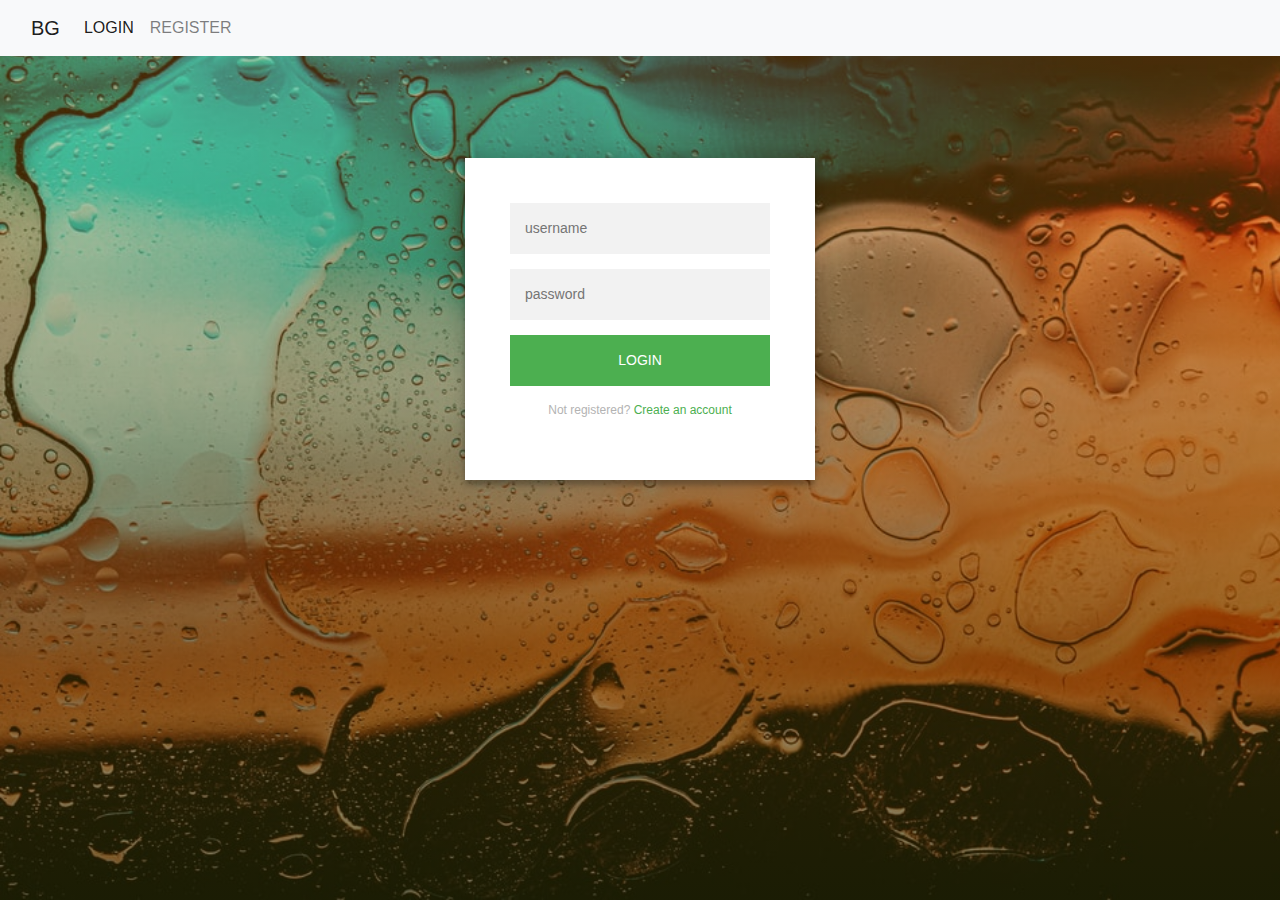
<file: login.html>
<html lang="en">
<head>
    <meta charset="UTF-8">
    <meta http-equiv="X-UA-Compatible" content="IE=edge">
    <meta name="viewport" content="width=device-width, initial-scale=1.0">
    <title>Document</title>
    <link rel="stylesheet" href="css/bootstrap.min.css">
    <link rel="stylesheet" href="css/bgstyle.css">
</head>
<body>
    <nav class="navbar navbar-expand-lg navbar-light bg-light">
        <div class="container-fluid">
          <a class="navbar-brand" href="#">BG</a>
          <button class="navbar-toggler" type="button" data-bs-toggle="collapse" data-bs-target="#navbarTogglerDemo02" aria-controls="navbarTogglerDemo02" aria-expanded="false" aria-label="Toggle navigation">
            <span class="navbar-toggler-icon"></span>
          </button>
          <div class="collapse navbar-collapse" id="navbarTogglerDemo02">
            <ul class="navbar-nav me-auto mb-2 mb-lg-0">
              <li class="nav-item">
                <a class="nav-link active" aria-current="page" href="#">LOGIN</a>
              </li>
              <li class="nav-item">
                <a class="nav-link" href="#">REGISTER</a>
              </li>
            </ul>
            
          </div>
        </div>
      </nav>
    <div class="login-page">
        <div class="form">
          <form class="register-form">
            <input type="text" placeholder="name"/>
            <input type="password" placeholder="password"/>
            <input type="text" placeholder="email address"/>
            <button>create</button>
            <p class="message">Already registered? <a href="#">Sign In</a></p>
          </form>
          <form class="login-form">
            <input type="text" placeholder="username"/>
            <input type="password" placeholder="password"/>
            <button>login</button>
            <p class="message">Not registered? <a href="#">Create an account</a></p>
          </form>
        </div>
      </div>
</body>
</html>
</file>
<file: css/bgstyle.css>
body{
    margin: 0px;
    padding: 0px;
}
.form{
    width: 50%;
   
    padding:50px ;

}
.container{
    padding-top: 50px;
}
h2 {
    font-size: 1.5em;
    line-height: 1.5em;
    margin: 0;
}
.title_container {
    text-align: center;
    padding-bottom: 15px;
}
@import url(https://fonts.googleapis.com/css?family=Roboto:300);

.login-page {
  width: 700px;
  padding: 8% 0 0;
  margin: auto;
}
.form {
  position: relative;
  z-index: 1;
  background: #FFFFFF;
  max-width: 500px;
  margin: 0 auto 100px;
  padding: 45px;
  text-align: center;
  box-shadow: 0 0 20px 0 rgba(0, 0, 0, 0.2), 0 5px 5px 0 rgba(0, 0, 0, 0.24);
}
.form input {
  font-family: "Roboto", sans-serif;
  outline: 0;
  background: #f2f2f2;
  width: 100%;
  border: 0;
  margin: 0 0 15px;
  padding: 15px;
  box-sizing: border-box;
  font-size: 14px;
}
.form button {
  font-family: "Roboto", sans-serif;
  text-transform: uppercase;
  outline: 0;
  background: #4CAF50;
  width: 100%;
  border: 0;
  padding: 15px;
  color: #FFFFFF;
  font-size: 14px;
  -webkit-transition: all 0.3 ease;
  transition: all 0.3 ease;
  cursor: pointer;
}
.form button:hover,.form button:active,.form button:focus {
  background: white;
  color:#4CAF50 ;
}
.form .message {
  margin: 15px 0 0;
  color: #b3b3b3;
  font-size: 12px;
}
.form .message a {
  color: #4CAF50;
  text-decoration: none;
}
.form .register-form {
  display: none;
}
.container {
  position: relative;
  z-index: 1;
  max-width: 300px;
  margin: 0 auto;
}
.container:before, .container:after {
  content: "";
  display: block;
  clear: both;
}
.container .info {
  margin: 50px auto;
  text-align: center;
}
.container .info h1 {
  margin: 0 0 15px;
  padding: 0;
  font-size: 36px;
  font-weight: 300;
  color: #1a1a1a;
}
.container .info span {
  color: #4d4d4d;
  font-size: 12px;
}
.container .info span a {
  color: #000000;
  text-decoration: none;
}
.container .info span .fa {
  color: #EF3B3A;
}
body{
    background-image: linear-gradient( rgba(255, 136, 0, 0.281), rgba(40, 41, 2, 0.616)) ,url(../img/2.jpg);
    background-repeat: no-repeat;
    background-size: cover;
}
</file>
